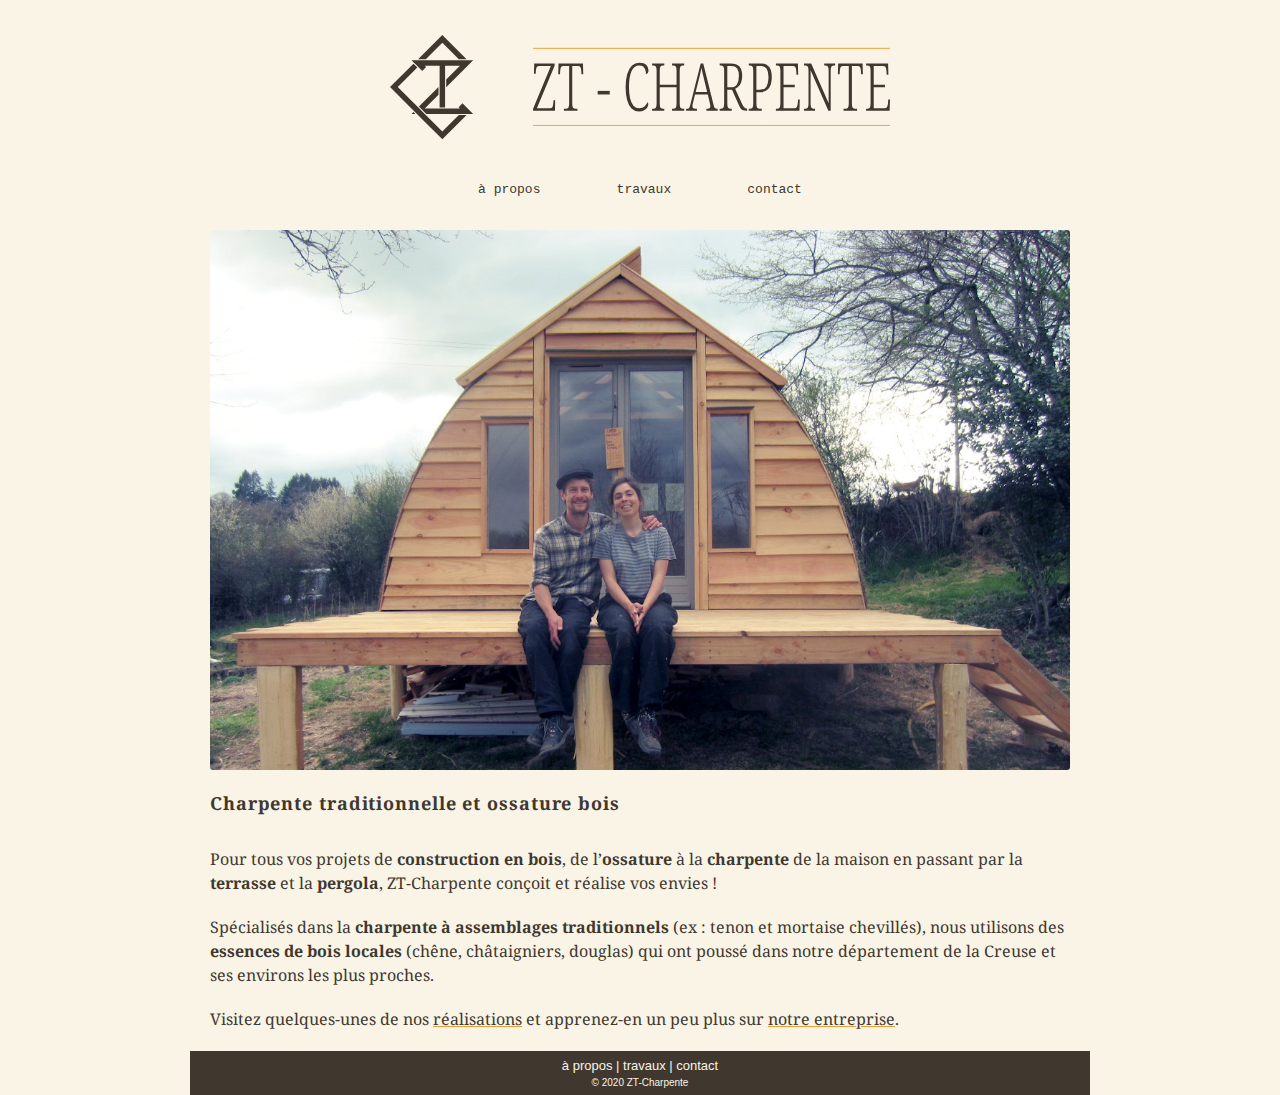
<file: index.html>
<!DOCTYPE html>
<html lang="fr">

    <head>
        <meta charset="utf-8">
        <meta name="viewport" content="width=device-width, initial-scale=1.0"/>
        <title>Accueil | ZT-Charpente</title>
        <link href="https://fonts.googleapis.com/css?family=Noto+Serif:400,400i,700&display=swap" rel="stylesheet"> 
        <link rel="stylesheet" href="style/style.css">
    </head>

    <body>

        <header>
            <img id="logo-screen" src="img/header-logo.svg" alt="logo zt-charpente">
        </header>

        <nav>
            <a href="html/about.html">à propos</a>
            <a href="html/works.html">travaux</a>
            <a href="html/contact.html">contact</a>
        </nav>

        <section class="index">
            <img src="img/index.jpg" alt="Photo de Tom et Zoé">
            <div class="text">
                <h1>Charpente traditionnelle et ossature bois</h1>
                <p>
                Pour tous vos projets de <em>construction en bois</em>, de l’<em>ossature</em> à la <em>charpente</em> de la maison en passant par la <em>terrasse</em> et la <em>pergola</em>, ZT-Charpente conçoit et réalise vos envies !
                </p>
                <p>
                Spécialisés dans la <em>charpente à assemblages traditionnels</em> (ex : tenon et mortaise chevillés), nous utilisons des <em>essences de bois locales</em> (chêne, châtaigniers, douglas) qui ont poussé dans notre département de la Creuse et ses environs les plus proches.
                </p>
                <p>
                Visitez quelques-unes de nos <a href="html/works.html">réalisations</a> et apprenez-en un peu plus sur <a href="html/about.html">notre entreprise</a>.
                </p>
            </div>
        </section>

        <footer>
            <div id="footer-links">
                <a href="html/about.html">à propos</a> | 
                <a href="html/works.html">travaux</a> | 
                <a href="html/contact.html">contact</a>
            </div>
            <p id="copyright">&copy 2020 ZT-Charpente</p>
        </footer>

    </body>

</html>
</file>
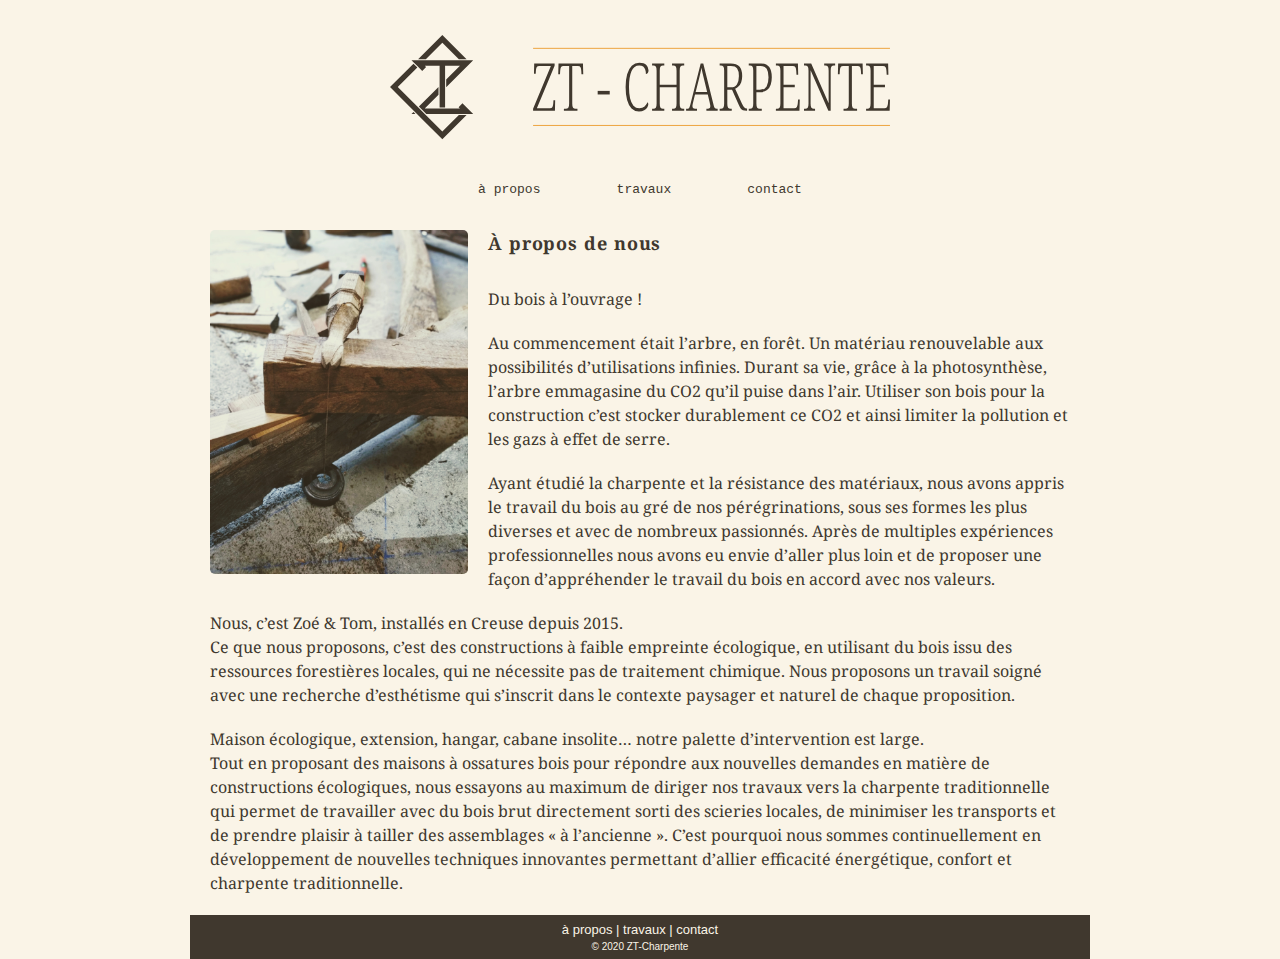
<file: html/about.html>
<!DOCTYPE html>
<html lang="fr">

    <head>
        <meta charset="utf-8">
        <meta name="viewport" content="width=device-width, initial-scale=1.0"/>
        <title>À propos | ZT-Charpente</title>
        <link href="https://fonts.googleapis.com/css?family=Noto+Serif:400,400i,700&display=swap" rel="stylesheet"> 
        <link rel="stylesheet" href="../style/style.css">
    </head>

    <body>

        <header>
            <a href="../index.html">
            <img id="logo-screen" src="../img/header-logo.svg" alt="logo zt-charpente">
            </a>
        </header>

        <nav>
            <a href="../html/about.html">à propos</a>
            <a href="../html/works.html">travaux</a>
            <a href="../html/contact.html">contact</a>
        </nav>

        <section class="about"> 
            <div class="text">
                <img src="../img/misc/zt-picage.jpg">
                <h1>À propos de nous</h1>
                <p>
                    Du bois à l’ouvrage !
                </p>
                <p>
                    Au commencement était l’arbre, en forêt. Un matériau renouvelable aux possibilités d’utilisations infinies.  Durant sa vie, grâce à la photosynthèse, l’arbre emmagasine du CO2 qu’il puise dans l’air. Utiliser son bois pour la construction c’est stocker durablement ce CO2 et ainsi limiter la pollution et les gazs à effet de serre.
                </p>
                <p>
                    Ayant étudié la charpente et la résistance des matériaux, nous avons appris le travail du bois au gré de nos pérégrinations, sous ses formes les plus diverses et avec de nombreux passionnés. Après de multiples expériences professionnelles nous avons eu envie d’aller plus loin et de proposer une façon d’appréhender le travail du bois en accord avec nos valeurs.
                </p>
                <p>
                    Nous, c’est Zoé & Tom, installés en Creuse depuis 2015.
                    <br>
                    Ce que nous proposons, c’est des constructions à faible empreinte écologique, en utilisant du bois issu des ressources forestières locales, qui ne nécessite pas de traitement chimique.  Nous proposons un travail soigné avec une recherche d’esthétisme qui s’inscrit dans le contexte paysager et naturel de chaque proposition.
                </p>
                <p>
                    Maison écologique, extension, hangar, cabane insolite… notre palette d’intervention est large. 
                    <br>
                    Tout en proposant des maisons à ossatures bois pour répondre aux nouvelles demandes en matière de constructions écologiques, nous essayons au maximum de diriger nos travaux vers la charpente traditionnelle qui permet de travailler avec du bois brut directement sorti des scieries locales, de minimiser les transports et de prendre plaisir à tailler des assemblages « à l’ancienne ». C’est pourquoi nous sommes continuellement en développement de nouvelles techniques innovantes permettant d’allier efficacité énergétique, confort et charpente traditionnelle.
                </p>
            </div>
        </section>

        <footer>
            <div id="footer-links">
                <a href="../html/about.html">à propos</a> | 
                <a href="../html/works.html">travaux</a> | 
                <a href="../html/contact.html">contact</a>
            </div>
            <p id="copyright">&copy 2020 ZT-Charpente</p>
        </footer>

    </body>

</html>
</file>
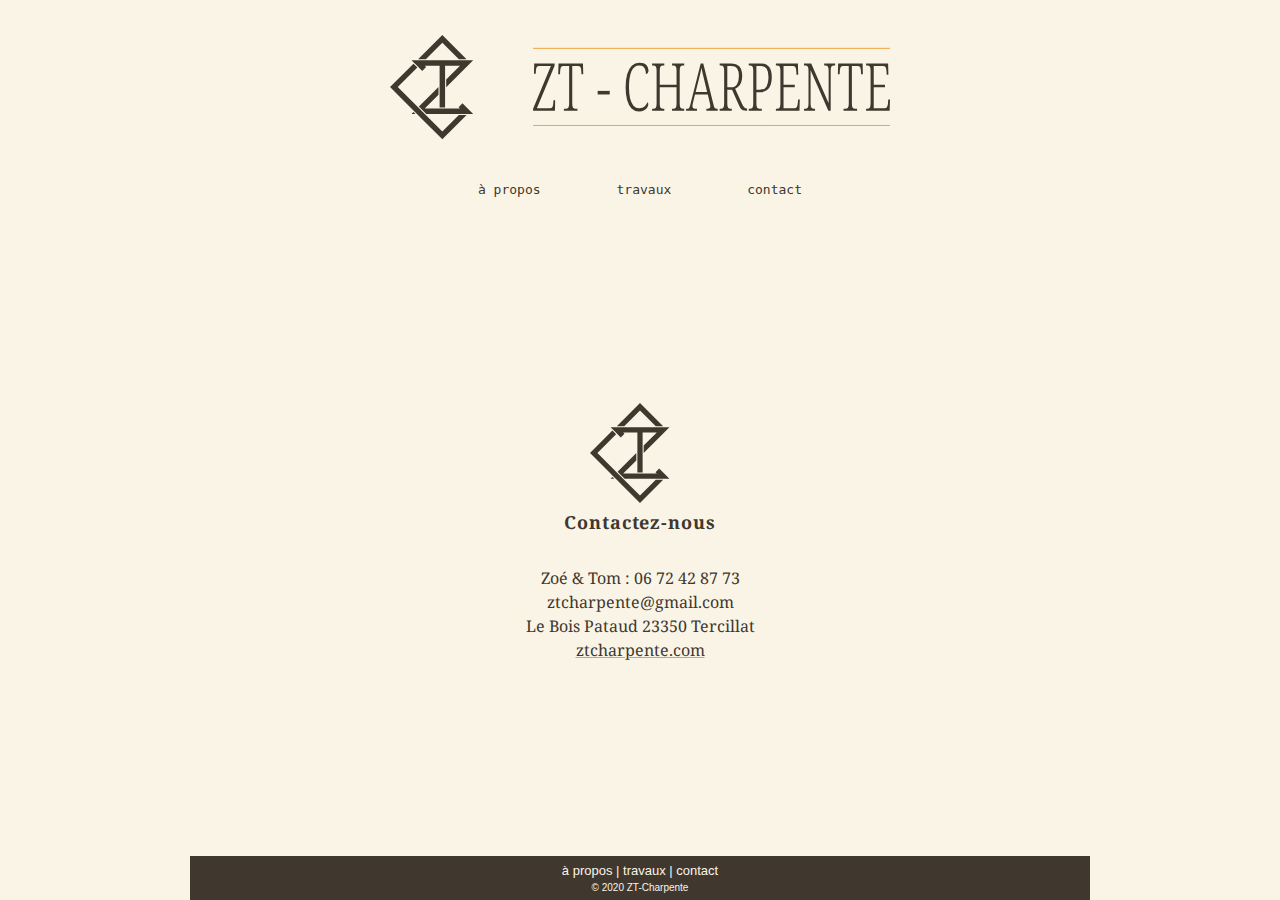
<file: html/contact.html>
<!DOCTYPE html>
<html lang="fr">

    <head>
        <meta charset="utf-8">
        <meta name="viewport" content="width=device-width, initial-scale=1.0"/>
        <title>Contact | ZT-Charpente</title>
        <link href="https://fonts.googleapis.com/css?family=Noto+Serif:400,400i,700&display=swap" rel="stylesheet"> 
        <link rel="stylesheet" href="../style/style.css">
    </head>

    <body>

        <header>
            <a href="../index.html">
            <img id="logo-screen" src="../img/header-logo.svg" alt="logo zt-charpente">
            </a>
        </header>

        <nav>
            <a href="../html/about.html">à propos</a>
            <a href="../html/works.html">travaux</a>
            <a href="../html/contact.html">contact</a>
        </nav>

        <section class="contact"> 
            <div class="text">
                <img id="logo-contact" src="../img/logo.svg" alt="logo zt-charpente">
                <h1>Contactez-nous</h1>
                <p>Zoé & Tom : 06 72 42 87 73<br>
                ztcharpente@gmail.com<br>
                Le Bois Pataud 23350 Tercillat<br>
                <a href="../index.html">ztcharpente.com</a>
            </div>
        </section>

        <footer>
            <div id="footer-links">
                <a href="../html/about.html">à propos</a> | 
                <a href="../html/works.html">travaux</a> | 
                <a href="../html/contact.html">contact</a>
            </div>
            <p id="copyright">&copy 2020 ZT-Charpente</p>
        </footer>

    </body>

</html>
</file>
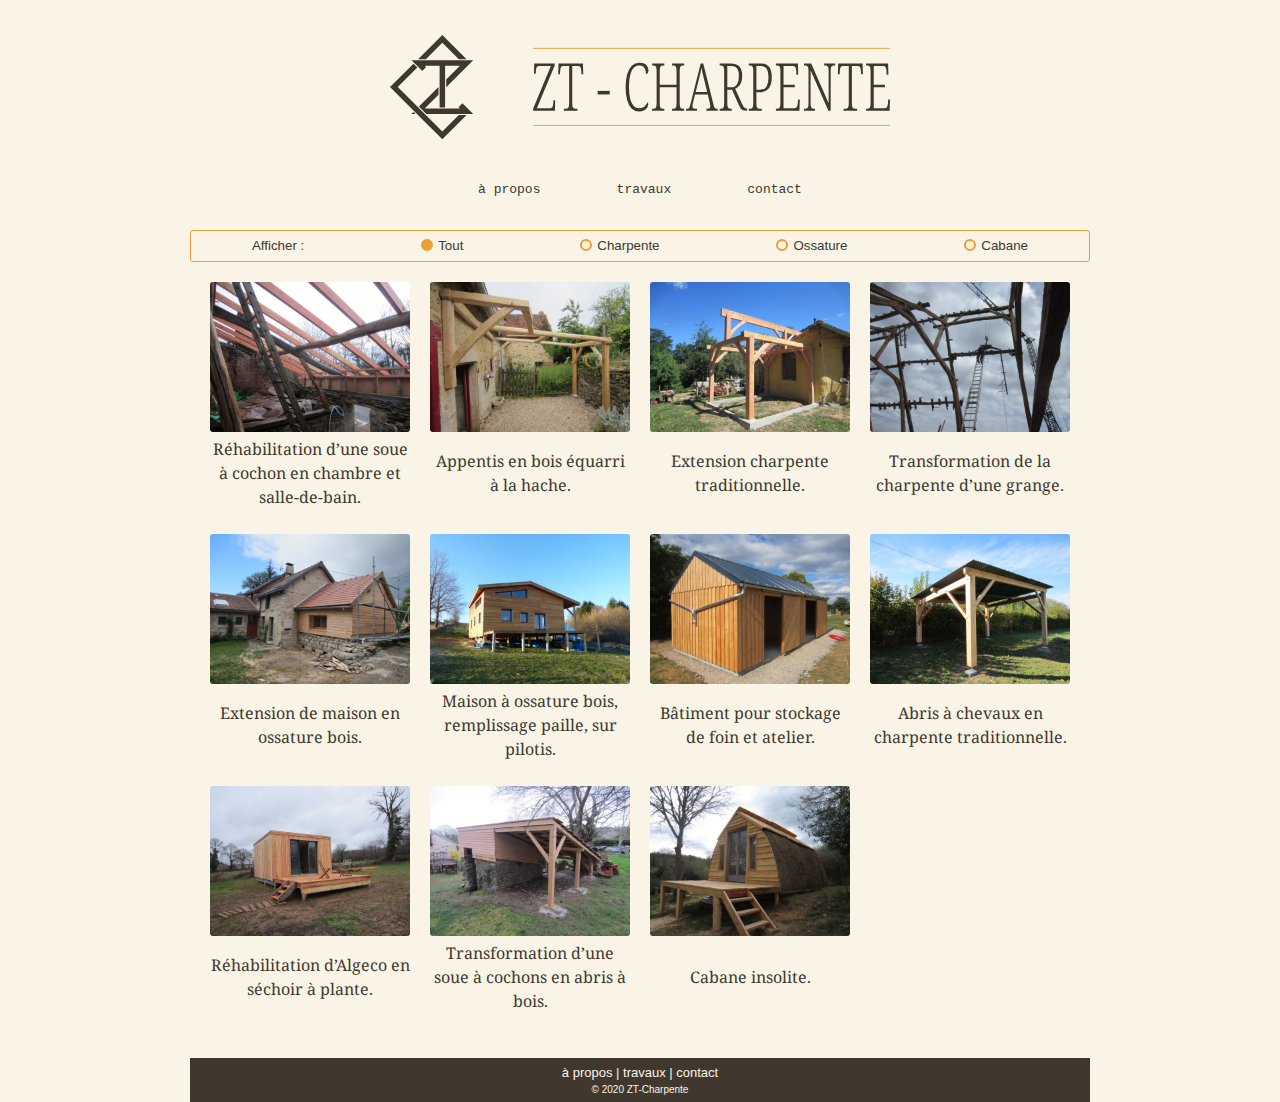
<file: html/works.html>
<!DOCTYPE html>
<html lang="fr">

    <head>
        <meta charset="utf-8">
        <meta name="viewport" content="width=device-width, initial-scale=1.0"/>
        <title>Travaux | ZT-Charpente</title>
        <link href="https://fonts.googleapis.com/css?family=Noto+Serif:400,400i,700&display=swap" rel="stylesheet"> 
        <link rel="stylesheet" href="../style/style.css">
    </head>

    <body>

        <header>
            <a href="../index.html">
            <img id="logo-screen" src="../img/header-logo.svg" alt="logo zt-charpente">
            </a>
        </header>

        <nav>
            <a href="../html/about.html">à propos</a>
            <a href="../html/works.html">travaux</a>
            <a href="../html/contact.html">contact</a>
        </nav>

        <div id="works-section">
            <div id="filter">
                <p>Afficher :</p>

                <div>
                    <input type="radio" id="displayAll" name="filter" value="all" checked>
                    <label for="displayAll">Tout</label>
                </div>

                <div>
                    <input type="radio" id="displayCharpente" name="filter" value="charpente">
                    <label for="displayCharpente">Charpente</label>
                </div>


                <div>
                    <input type="radio" id="displayOssature" name="filter" value="ossature">
                    <label for="displayOssature">Ossature</label>
                </div>


                <div>
                    <input type="radio" id="displayCabane" name="filter" value="cabane">
                    <label for="displayCabane">Cabane</label>
                </div>

            </div>

            <section id="portfolio"> 

            </section>
        </div>

        <footer>
            <div id="footer-links">
                <a href="../html/about.html">à propos</a> | 
                <a href="../html/works.html">travaux</a> | 
                <a href="../html/contact.html">contact</a>
            </div>
            <p id="copyright">&copy 2020 ZT-Charpente</p>
        </footer>

        <script type="text/javascript" src="../script/script.js"></script>
    </body>

</html>
</file>
<file: style/style.css>
/* http://meyerweb.com/eric/tools/css/reset/ 
   v2.0 | 20110126
   License: none (public domain)
*/

html, body, div, span, applet, object, iframe,
h1, h2, h3, h4, h5, h6, p, blockquote, pre,
a, abbr, acronym, address, big, cite, code,
del, dfn, em, img, ins, kbd, q, s, samp,
small, strike, strong, sub, sup, tt, var,
b, u, i, center,
dl, dt, dd, ol, ul, li,
fieldset, form, label, legend,
table, caption, tbody, tfoot, thead, tr, th, td,
article, aside, canvas, details, embed, 
figure, figcaption, footer, header, hgroup, 
menu, nav, output, ruby, section, summary,
time, mark, audio, video {
	margin: 0;
	padding: 0;
	border: 0;
	font-size: 100%;
	font: inherit;
	vertical-align: baseline;
}
/* HTML5 display-role reset for older browsers */
article, aside, details, figcaption, figure, 
footer, header, hgroup, menu, nav, section {
	display: block;
}
body {
	line-height: 1;
}
ol, ul {
	list-style: none;
}
blockquote, q {
	quotes: none;
}
blockquote:before, blockquote:after,
q:before, q:after {
	content: '';
	content: none;
}
table {
	border-collapse: collapse;
	border-spacing: 0;
}

/* style */

/* media queries */

/*@media (min-width: 700px) {
    section.about {
        grid-template-columns: 1fr 2fr;
    }

    section.about img {
        width: 100%;
        margin: 20px 0 auto auto;
    }

    section.index img {
        max-width: 100%;
    }
}


@media (max-width: 699px) {
        section.about {
        }

        section.about img {
            max-width: 50%;
            margin: auto;
        }

}
*/

/* layout */

html {
    width: 100%;
    height: 100%;
}

body {
    display: grid;
    grid-row-gap: 20px;
    max-width: 900px;
    min-width: 200px;
    margin: 0 auto;

    min-height: 100%;
    grid-template-rows: auto auto 1fr auto;
}

    header {
        margin-top: 35px;
        margin-left: 35px;
        margin-right: 35px;
        text-align: center;
    }
    
        #logo-screen {
            width: 100%;
            max-width: 500px;
        }

    nav {
        width: 100%;
        max-width: 400px;
        margin: 0 auto;
        padding: 10px 0;

        display: flex;
        justify-content: space-around;
    }

    section {
        display: grid;
        grid-row-gap: 20px;
        grid-column-gap: 20px;
        margin: 0 20px;
    }

        section img {
            max-width: 100%;
            margin: auto;
            border-radius: 3px;
        }

        section p {
            padding-top: 20px;
        }

        section em {
            font-weight: bold;
        }

    section.about img {
        float: left;
        width: 30%;
        margin: 0 20px 20px 0;
        border-radius: 5px;
    }



        .text {
            margin: auto auto;
        }

        #logo-contact {
            width: 100px;
        }

    section.contact {
        text-align: center;
    }

    #portfolio {
        margin: 20px auto;
        display: grid;
        grid-template-columns: repeat(auto-fill, 200px);
        justify-content: center;
    }

        .miniature {
            width: 200px;
            height: auto;
            display: grid;
            justify-content: center;
            text-align: center;
        }

        .miniature img {
            margin-top: 0;
            max-width: 100%;
            border-radius: 3px;
        }

    #portfolio p {
        padding: 0;
        margin: 5px auto;
    }
        
    #filter {
        display: flex;
        justify-content: space-around;
        border: 1px solid #EC9F35;
        border-radius: 3px;
        padding: 5px;
        margin: auto 0;
        font-family: sans-serif;
        font-size: smaller;
    }

    #filter p {
        padding: 0;
    }

    #filter div {
        display: flex;
        align-content: center;
    }


    input {
        -webkit-appearance: none;
        -moz-appearance: none;
        appearance: none;
        
        border-radius: 50%;
        width: 12px;
        height: 12px;
        margin-right: 5px;

        border: 2px solid #EC9F35;
    }

    input:checked {
        border: 6px solid #EC9F35;
    }

    #imageViewer {
        display: grid;
        grid-gap: 5px;
        justify-content: center;
    }

    #fullscreen {
        max-width: 100%;
        max-height: 675px;
        margin: 20px auto;
        border-radius: 3px;
    }

    #pellicule {
        display: flex;
        flex-wrap: wrap;
        max-width: 100%;
    }

    .imageList {
        max-width: 120px;
        max-height: 90px;
        margin: 3px;
    }


    footer {
        padding: 5px 0;
        text-align: center;
    }

/* colors */
body {
    background-color: #FAF4E7; 
    color: #40382E;
}

a {
    color: #40382E;
    text-decoration: underline #EC9F35;
}

a:hover, a:active {
    color: #EC9F35;
}

    nav a {
        color: #40382E;
        text-decoration: none;
        font-family: monospace;
    }

    nav a:hover, a:active {
        color: #40382E;
        text-decoration: underline #EC9F35;
    }

    footer {
        background-color: #40382E;
        color: #FAF4E7;
    }

    footer a, footer a:hover {
        color: #FAF4E7;
        text-decoration: none;
    }

/* fonts */

body {
    font-family: "Noto Serif", serif;
    line-height: 1.5;
    font-size: medium;
}

h1 {
    font-size: large;
    font-weight: bold;
    padding-bottom: 10px;
    letter-spacing: .05em;
}

b {
    font-weight: bold;
}

        .miniature h2 {
            font-size: x-large;
            font-family: monospace;
            text-align: center;
        }

    footer {
        font-family: sans-serif;
    }
        
        #footer-links {
            font-size: small; 
        }

        #copyright {
            font-size: x-small;
            justify-self: center;
        }
</file>
